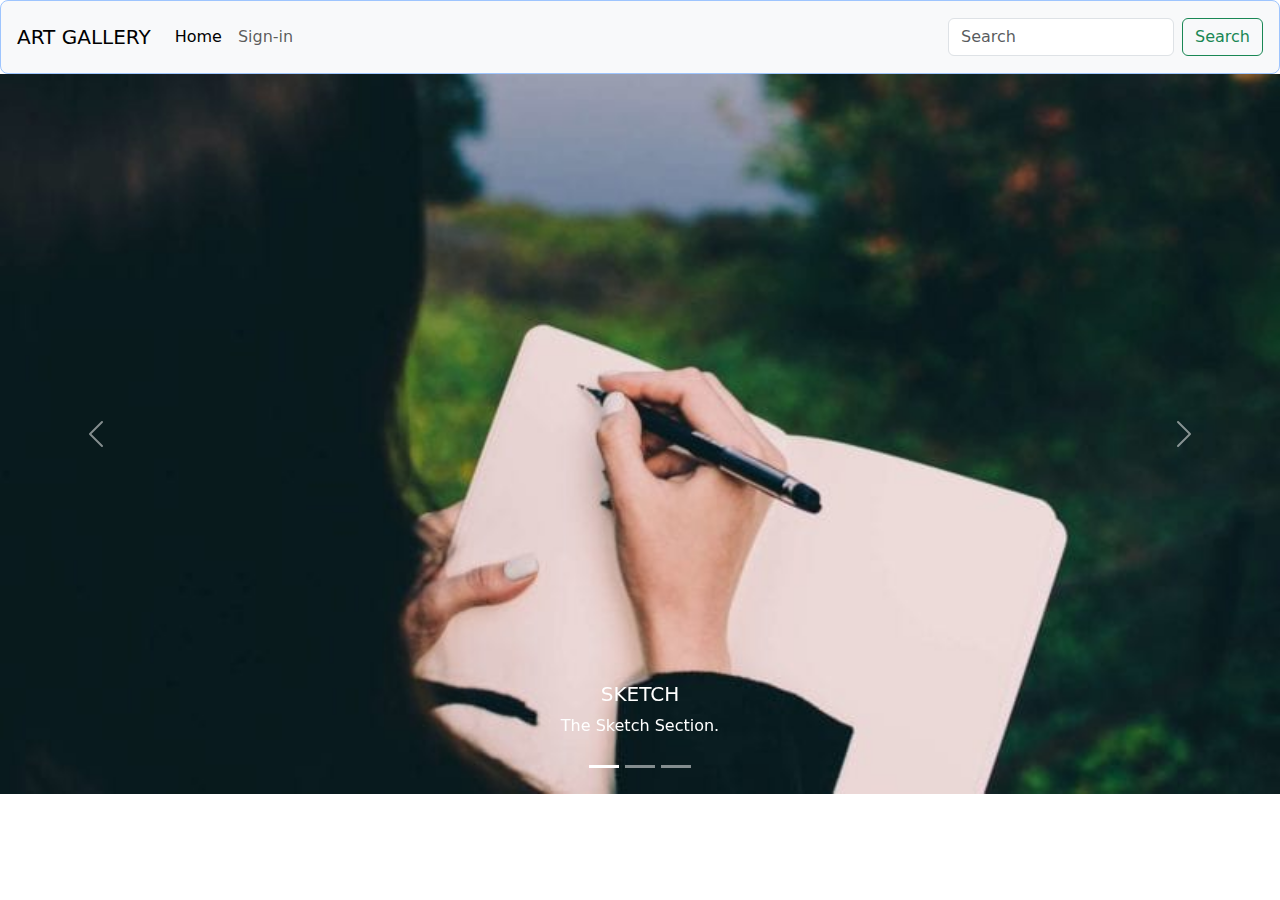
<file: joinbtn.html>
<!DOCTYPE html>
<html lang="en">
<head>
    <meta charset="UTF-8">
    <meta name="viewport" content="width=device-width, initial-scale=1.0">
    <title>Join now</title>
    <link rel="stylesheet" href="css/bootstrap.css">
    </head>
</head>
<body>
    <nav class="navbar navbar-expand-lg bg-body-tertiary p-3 text-primary-emphasis bg-primary- border border-primary-subtle rounded-3">
          
        <button class="navbar-toggler" type="button" data-bs-toggle="collapse" data-bs-target="#navbarTogglerDemo01"
                aria-controls="navbarTogglerDemo01" aria-expanded="false" aria-label="Toggle navigation">
                <span class="navbar-toggler-icon"></span>
            </button>
            <div class="collapse navbar-collapse" id="navbarTogglerDemo01">
                <a class="navbar-brand" href="#">ART GALLERY</a>
                <ul class="navbar-nav me-auto mb-2 mb-lg-0">
                    <li class="nav-item">
                        <a class="nav-link active" aria-current="page" href="index.html">Home</a>
                    </li>
                    <li class="nav-item">
                        <a class="nav-link" href="Account.html">Sign-in</a>
                    </li>
                </ul>
                <form class="d-flex" role="search">
                    <input class="form-control me-2" type="search" placeholder="Search" aria-label="Search">
                    <button class="btn btn-outline-success" type="submit">Search</button>
                </form>
            </div>
        </div>
    </nav>
    <div id="carouselExampleCaptions" class="carousel slide  car">
        <div class="carousel-indicators">
            <button type="button" data-bs-target="#carouselExampleCaptions" data-bs-slide-to="0" class="active"
                aria-current="true" aria-label="Slide 1"></button>
            <button type="button" data-bs-target="#carouselExampleCaptions" data-bs-slide-to="1"
                aria-label="Slide 2"></button>
            <button type="button" data-bs-target="#carouselExampleCaptions" data-bs-slide-to="2"
                aria-label="Slide 3"></button>
        </div>
        <div class="carousel-inner">
            <div class="carousel-item active">
                <img src="img/c2.jpg" class="d-block w-100" alt="...">
                <div class="carousel-caption d-none d-md-block">
                    <h5>SKETCH</h5>
                    <p>The Sketch Section.</p>
                </div>
            </div>
            <div class="carousel-item">
                <img src="img/c3.jpg" class="d-block w-100" alt="...">
                <div class="carousel-caption d-none d-md-block">
                    <h5>PAINTING</h5>
                    <p>The Painting Section.</p>
                </div>
            </div>
            <div class="carousel-item">
                <img src="img/c4.jpg" class="d-block w-100" alt="...">
                <div class="carousel-caption d-none d-md-block">
                    <h5>SCULPTING</h5>
                    <p>The Sculpting Section.</p>
                </div>
            </div>
        </div>
        <button class="carousel-control-prev" type="button" data-bs-target="#carouselExampleCaptions" data-bs-slide="prev">
            <span class="carousel-control-prev-icon" aria-hidden="true"></span>
            <span class="visually-hidden">Previous</span>
        </button>
        <button class="carousel-control-next" type="button" data-bs-target="#carouselExampleCaptions" data-bs-slide="next">
            <span class="carousel-control-next-icon" aria-hidden="true"></span>
            <span class="visually-hidden">Next</span>
        </button>
    </div>
    <script src="js/bootstrap.js"></script>
</body>
</html>
</file>
